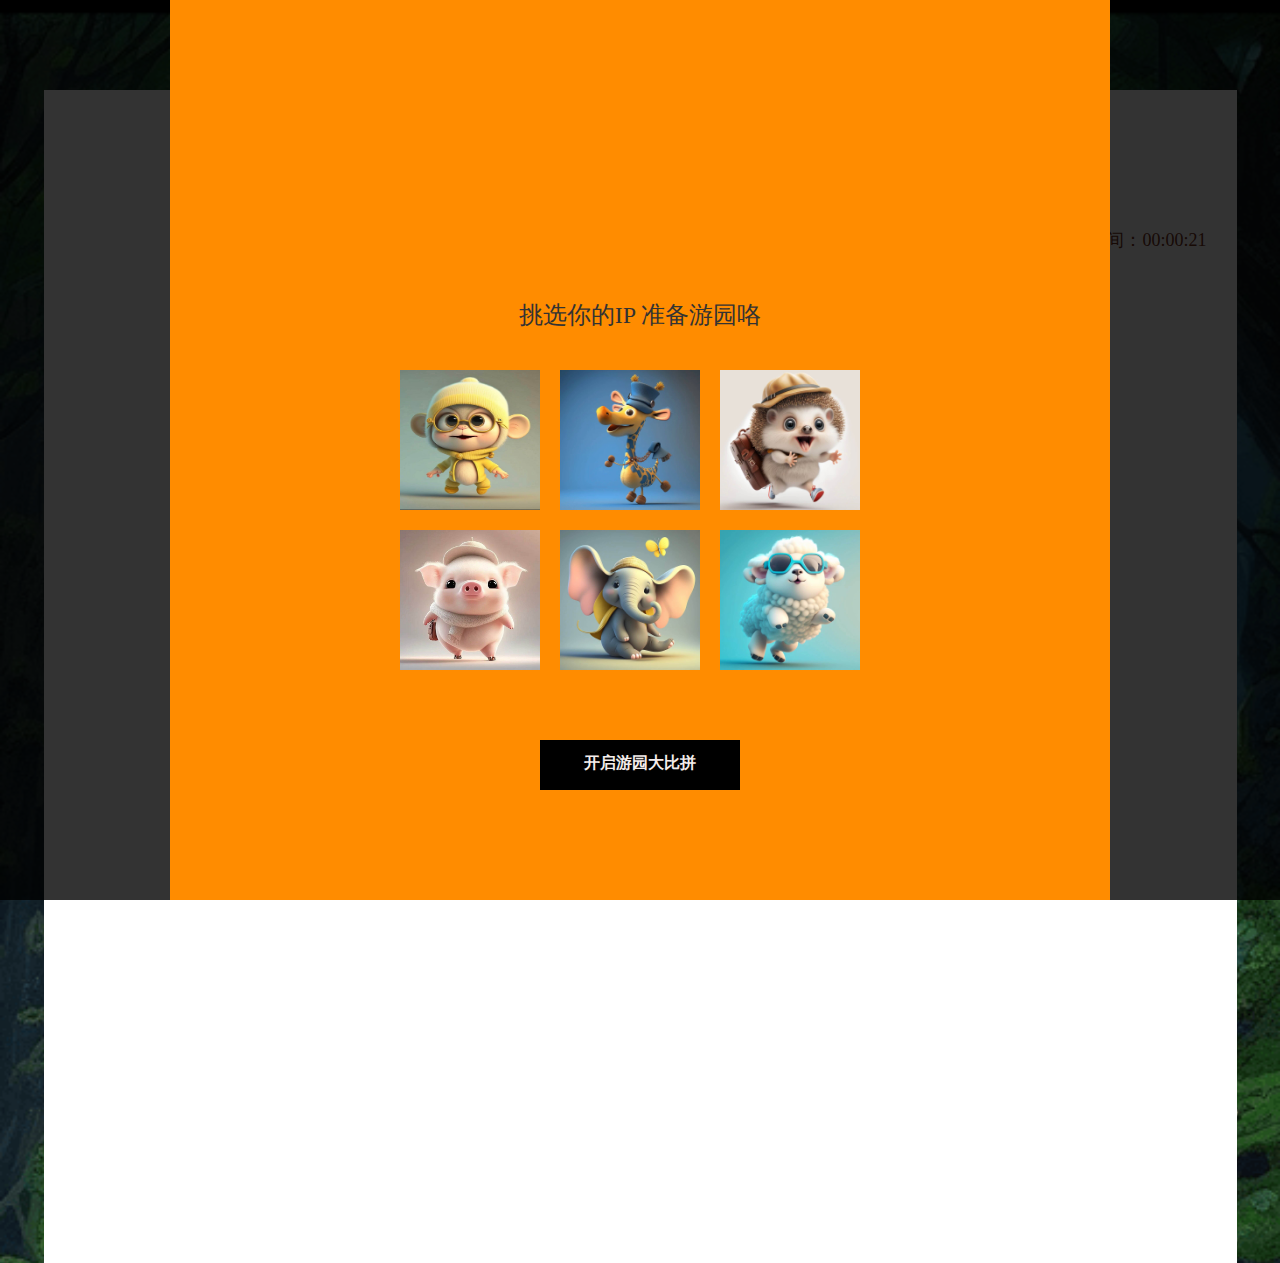
<file: index.html>
<!DOCTYPE html>
<html lang="en">

<head>
  <meta charset="UTF-8">
  <meta http-equiv="X-UA-Compatible" content="IE=edge">
  <meta name="viewport" content="width=device-width, initial-scale=1.0">
  <title>Document</title>
  <link rel="stylesheet" href="./css/base.css">
  <link rel="stylesheet" href="./css/index.css">
</head>

<body id="index">
  <div class="mainbox">
    <h1>丛林游园大比“拼”</h1>
    <div class="topbox">
      <a href="./index.html">再次选择IP</a>
      <span class="fr" id="timer">比“拼”时间：00:00:21</span>
    </div>
    <div class="grid-container">
      <!-- <div class="grid-item c1"></div>
      <div class="grid-item c2"></div>
      <div class="grid-item c3"></div>
      <div class="grid-item c4"></div>
      <div class="grid-item c5"></div>
      <div class="grid-item c6"></div>
      <div class="grid-item c7"></div>
      <div class="grid-item c8"></div>
      <div class="grid-item c9"></div> -->
    </div>
  </div>
  <div id="startbox">
    <div class="content">
      <p>挑选你的IP 准备游园咯</p>
      <div class="fn-clear">
        <div class="png fl"><img src="./images/1.jpg" pid="g1" alt=""></div>
        <div class="png fl"><img src="./images/2.jpg" pid="g2" alt=""></div>
        <div class="png fl"><img src="./images/3.jpg" pid="g3" alt=""></div>
        <div class="png fl"><img src="./images/4.jpg" pid="g4" alt=""></div>
        <div class="png fl"><img src="./images/5.jpg" pid="g5" alt=""></div>
        <div class="png fl"><img src="./images/6.jpg" pid="g6" alt=""></div>
      </div>
      <a href="javascript:;" id="start">开启游园大比拼</a>
    </div>
  </div>
  <script>
    var stopstate = false;/* 游戏结束状态判断 */
    var times = '';
    /* 乱序函数(1-9) */
    function shuffleNumbers () {
      // Create an array with numbers 1 to 9
      var numbers = [1, 2, 3, 4, 5, 6, 7, 8, 9];

      // Shuffle the array
      for (var i = numbers.length - 1; i > 0; i--) {
        var j = Math.floor(Math.random() * (i + 1));
        var temp = numbers[i];
        numbers[i] = numbers[j];
        numbers[j] = temp;
      }

      // Return the shuffled array
      return numbers;
    }


    /* 渲染拼图 */
    function showlist () {
      var shuffledArray = shuffleNumbers();
      console.log(shuffledArray);
      var html = '';
      shuffledArray.forEach((ele) => {
        html += `
          <div class="grid-item c${ele}" uid="c${ele}"></div>
        `
      })
      document.querySelector('.grid-container').innerHTML = html;
      bindClick()

    }
    /* 绑定点击事件 */
    function bindClick () {
      // 获取所有的grid-item元素
      var gridItems = document.getElementsByClassName('grid-item');

      // 循环遍历每个grid-item元素
      for (var i = 0; i < gridItems.length; i++) {
        var gridItem = gridItems[i];

        // 添加点击事件监听器
        gridItem.addEventListener('click', function () {
          // 检查是否存在类名sure
          var hasSureClass = this.classList.contains('sure');
          // 判断添加或移除类名sure
          if (!hasSureClass) {
            // 添加类名sure
            this.classList.add('sure');
          } else {
            // 移除类名sure
            this.classList.remove('sure');
          }
          // 判断是否存在2个带有sure类名的grid-item元素
          if (document.getElementsByClassName('sure').length === 2) {
            // 获取所有的grid-item元素
            var gridItems = document.getElementsByClassName('grid-item');

            // 获取具有sure类名的元素
            var sureElements = document.getElementsByClassName('sure');

            // 判断是否存在两个带有sure类名的元素
            if (sureElements.length === 2) {
              // 获取两个div元素
              console.log(sureElements[0].getAttribute('uid'))
              var firstIndex = sureElements[0].getAttribute('uid');
              var secondIndex = sureElements[1].getAttribute('uid');

              // 交换位置
              sureElements[0].classList.remove(firstIndex);
              sureElements[0].classList.add(secondIndex);
              sureElements[1].classList.remove(secondIndex)
              sureElements[1].classList.add(firstIndex)
              sureElements[0].setAttribute('uid', secondIndex);
              sureElements[1].setAttribute('uid', firstIndex);
            }

            // 移除类名sure
            setTimeout(function () {
              document.querySelectorAll('.grid-item').forEach((ele) => {
                ele.classList.remove('sure');
              })
            }, 1000)
          } else {

          }
          if (checkGridItemOrder() == true) {
            setTimeout(function () {
              stopstate = true;
              alert('拼图完成,共计耗时：' + times)
            }, 1000)
          }
        });
      }


    }
    /* 编写验证方法是否拼图完成 */
    function checkGridItemOrder () {
      var gridContainer = document.querySelector('.grid-container');
      var gridItems = gridContainer.getElementsByClassName('grid-item');
      let list = []
      for (var i = 0; i < gridItems.length; i++) {
        var className = 'c' + (i + 1);

        if (!gridItems[i].classList.contains(className)) {
          list.push(false)
          return false;
        } else {
          list.push(true)
        }
      }
      console.log(list)

      return true;
    }

    /* 点击开始游戏 */
    document.querySelector('#start').addEventListener('click', function () {

      var imageUrl = document.querySelector('#startbox .png.active img');
      console.log(imageUrl)
      if (imageUrl) {
        var pid = imageUrl.getAttribute('pid');
        document.querySelector('.grid-container').classList.add(pid);
        showlist()
        document.querySelector('#startbox').style.display = 'none';
        startTimer()
      } else {
        alert('请选择图片')
      }

    })

    /* 选择图片开始拼图游戏 */
    document.querySelectorAll('#startbox .png').forEach((ele, i) => {
      ele.addEventListener('click', function () {
        document.querySelectorAll('#startbox .png').forEach((dom, m) => {
          dom.classList.remove('active')
        })
        ele.classList.add('active')

      })
    })
    /* 游戏计时 */
    function startTimer () {
      let seconds = 0;
      let minutes = 0;
      let hours = 0;

      function updateTimer () {
        if (stopstate == false) {
          /* 没结束才启动计时器 */
          seconds++;
          if (seconds == 60) {
            seconds = 0;
            minutes++;
            if (minutes == 60) {
              minutes = 0;
              hours++;
            }
          }

          const timerElement = document.getElementById("timer");
          times = formatTime(hours) + ":" + formatTime(minutes) + ":" + formatTime(seconds);
          timerElement.textContent = '游戏时间：' + times
        }

      }

      function formatTime (time) {
        return time < 10 ? "0" + time : time;
      }

      setInterval(updateTimer, 1000);
    }
  </script>
</body>

</html>
</file>
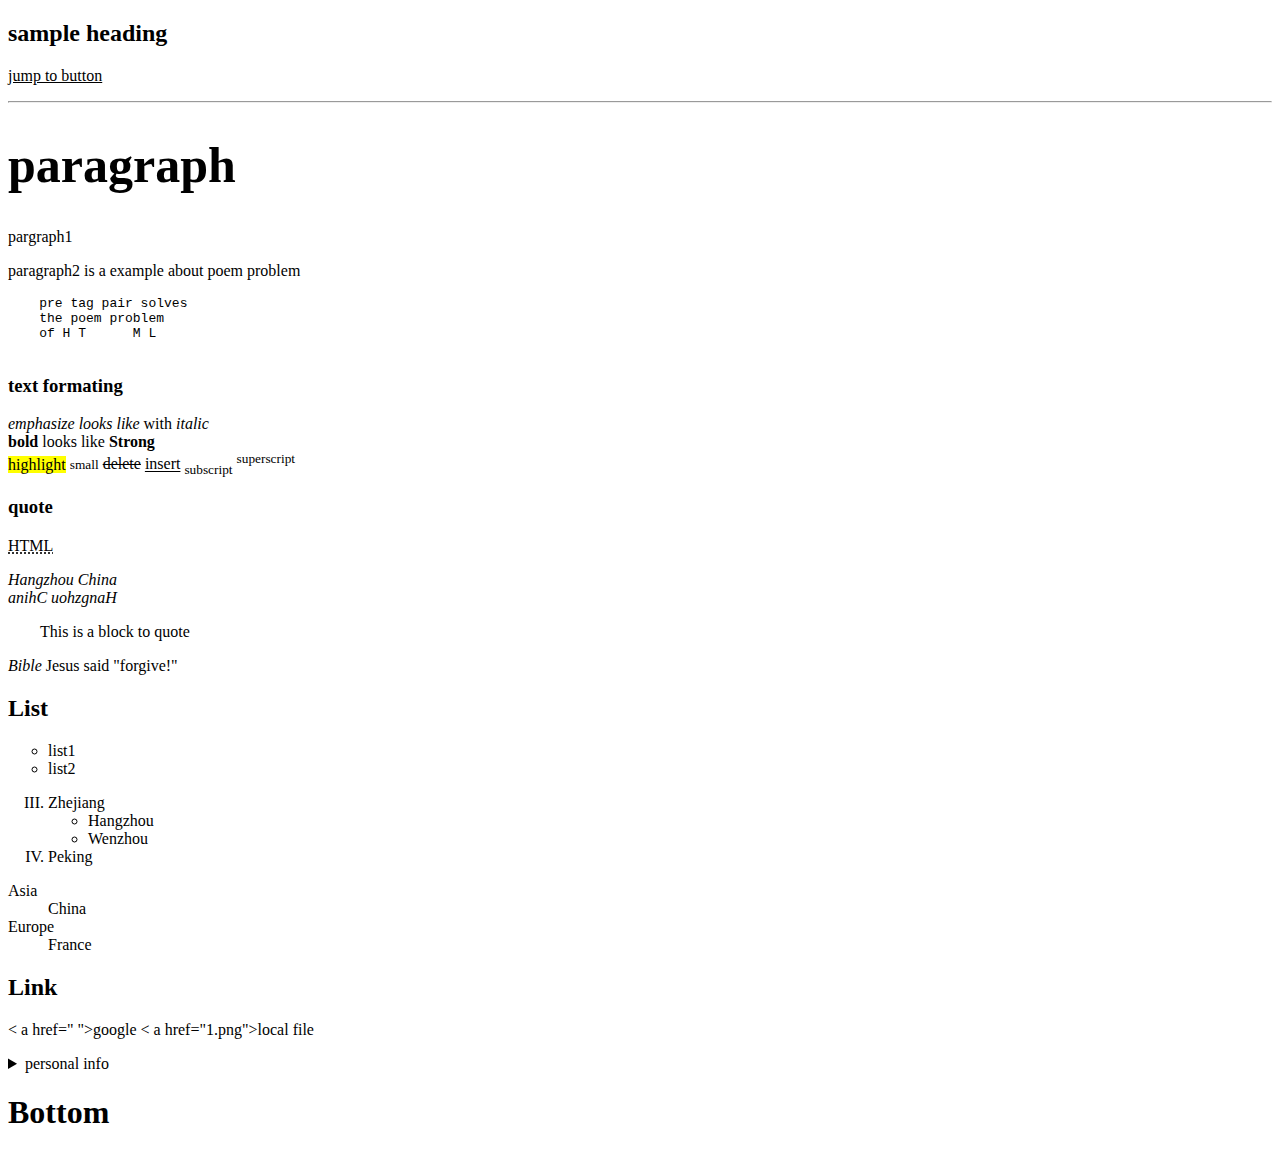
<file: zuoye1.html>
<!DOCTYPE html>
<html lang="en">
<head>
    <meta charset="UTF-8">
    <meta http-equiv="X-UA-Compatible" content="IE=edge">
    <meta name="viewport" content="width=device-width, initial-scale=1.0">
    <title>Document</title>
</head>
<body>
<param name="" value="">
    <h2>sample heading </h2>
    <p><a herf="www.baidu.X-UA-Compatible"><ins>jump to button</ins> </ a></p >
<hr>
<h1 style="font-size: 50px;">paragraph</h1>
<p>pargraph1</p >
<p>paragraph2 is a example about poem problem
</p >
<pre>
    pre tag pair solves
    the poem problem 
    of H T      M L

</pre>
<h3>text formating</h3>
<p>
<i>emphasize looks like </i>with <i>italic</i>
<br>
<b>bold</b> looks like <b>Strong </b>
<br>
<mark>highlight</mark>
<small>small</small>
<del>delete</del>
<ins>insert</ins>
<sub>subscript</sub>
<sup>superscript</sup>
</p >
<h3>quote</h3>
<p><abbr title="HyperText Mark-up Language ">HTML</abbr></p >
<address>Hangzhou China
    <br>
    anihC uohzgnaH
</address>
<p> &nbsp&nbsp&nbsp&nbsp&nbsp&nbsp&nbsp&nbspThis is a block to quote</p >
<p><i>Bible</i> Jesus said "forgive!"</p >
<h2>List</h2>
<ul style="list-style-type:circle;">
    <li>list1</li>
    <li>list2</li>
  </ul> 
  <ol type="I" start="3
  ">
    <li>Zhejiang</li>
    <ul style="list-style-type:circle;">
        <li>Hangzhou</li>
        <li>Wenzhou</li>
      </ul> 
    <li>Peking</li>
</ol> 
<dl>
    <dt>Asia</dt>
    <dd>China</dd>
    <dt>Europe</dt>
    <dd>France</dd>
  </dl>
  <h2>Link</h2>
  <p>< a href=" ">google</ a>
    < a href="1.png">local file</ a>
</p >
<details>
    <summary>personal info
    </summary>
    <p>name:一诺</p >
    <p>age:20</p >
</details>
<h1>Bottom
</h1>
</file>
<file: css/base.css>
html {
    background-color: #fff
}

em,
i {
    font-style: normal
}

button,
fieldset,
input,
label,
legend,
option,
select,
textarea {
    font-family: "微软雅黑", tahoma, verdana, arial, STHeiTi, simsun, sans-serif
}

h1,
h2,
h3,
h4,
h5,
h6 {
    font-size: 100%;
    font-weight: 500
}

* {
    font-family: "微软雅黑" !important;
    margin: 0;
    padding: 0;
    font-family: Helvetica;
    outline: 0;
    -webkit-tap-highlight-color: transparent
}

a:focus {
    text-decoration: none !important
}

a:link {
    text-decoration: none !important
}

a:visited {
    text-decoration: none !important
}

a:hover {
    text-decoration: none !important
}

li {
    list-style-type: none
}

img {
    border: 0
}

body {
    margin: 0;
    padding: 0;
    background-color: none
}

div {
    display: block
}

a {
    cursor: pointer
}

a,
input {
    outline: 0
}

a:visited {
    text-decoration: none
}

a:active {
    color: #fff
}

span {
    color: #ccc
}

span:active {
    color: #fff
}

img {
    margin: 0
}

a,
p {
    margin: 0;
    padding: 0;
    text-align: center;
    text-decoration: none;
    color: #999
}

li,
ul {
    margin: 0;
    padding: 0;
    list-style-type: none
}

h1,
h2,
h3,
h4,
h5,
h6 {
    margin: 0;
    padding: 0
}

.HideFocus {
    outline: 0
}

input::-webkit-inner-spin-button,
input::-webkit-outer-spin-button {
    -webkit-appearance: none !important;
    margin: 0
}

input[type=number] {
    -moz-appearance: textfield
}

button,
input,
select,
textarea {
    outline: 0
}

textarea {
    resize: none
}
a[href]:not([class]) {
    color: #666;
    text-decoration: none
}

.fl {
    float: left
}

.fr {
    float: right
}

.tc {
    text-align: center
}

.tl {
    text-align: left
}

.tr {
    text-align: right
}

.fn-clear:after {
    visibility: hidden;
    display: block;
    font-size: 0;
    content: " ";
    clear: both;
    height: 0
}

.cut_line {
    height: 1rem;
    border: .1rem solid #e4e4e4;
    background-color: #f5f5f5;
    display: block
}

.fixed_top {
    position: fixed;
    top: 0;
    display: block;
    width: 100%
}

.text_hide {
    vertical-align: middle;
    white-space: nowrap;
    text-overflow: ellipsis;
    overflow: hidden
}

.show {
    display: block !important
}

.hide {
    display: none
}

.btn-group {
    justify-content: space-between;
    flex-direction: row;
    flex-wrap: wrap;
    display: flex
}

.btn-group .btn {
    flex-grow: 1
}

.scroll {
    -webkit-overflow-scrolling: touch
}
</file>
<file: css/index.css>
#index {
  background: transparent url('../images/bjt.png') no-repeat top fixed;
  background-size: cover;
  padding-top: 60px;
}
.topbox {
  position: relative;
}
.topbox #timer {
  position: absolute;
  right: 30px;
  top: 10px;
  color: #73331c;
  font-size: 18px;
  line-height: 40px;
}
.topbox a {
  display: block;
  margin: auto;
  background-size: cover;
  width: 171px;
  height: 46px;
  line-height: 46px;
  font-weight: bold;
  color: #73331c;
}
/* 单个九宫格元素 */
.mainbox {
  margin: 30px auto 0 auto;
  background-color: #fff;
  background-size: cover;
  width: 1193px;
  height: 1173px;
}
.mainbox h1 {
  background-size: contain;
  text-align: center;
  font-size: 60px;
  font-weight: bold;
  color: #73331c;
  line-height: 120px;
}
/* 九宫格容器 */
.grid-container {
  display: grid;
  grid-template-columns: repeat(3, 1fr);
  grid-template-rows: repeat(3, 1fr);
  gap: 15px;
  width: 750px;
  margin: 0 auto 0 auto;
  padding-top: 30px;
}
/* 设置不同图片 */
.grid-container.g1 .grid-item {
  background-image: url('../images/1.jpg');
}
.grid-container.g2 .grid-item {
  background-image: url('../images/2.jpg');
}
.grid-container.g3 .grid-item {
  background-image: url('../images/3.jpg');
}
.grid-container.g4 .grid-item {
  background-image: url('../images/4.jpg');
}
.grid-container.g5 .grid-item {
  background-image: url('../images/5.jpg');
}
.grid-container.g6 .grid-item {
  background-image: url('../images/6.jpg');
}
.grid-item {
  width: 250px;
  height: 250px;
  background-size: 750px 750px !important;
  transition: all 0.6s;
  position: relative;
  border-radius: 10px;
  border: 4px solid #fff;
}
.result {
  position: fixed;
  left: 0;
  top: 0;
  transform: translate(-50%, -50%);
  opacity: 0;
  width: 0;
  height: 0;
}
.result img {
  width: 100%;
  height: 100%;
  display: block;
}
.result.show {
  display: block;
  opacity: 1;
  width: 750px;
  height: 750px;
}
.grid-container .grid-item.sure {
  box-shadow: 0px 4px 14px #73331c;
}
.grid-container .grid-item.c1 {
  background-position: 0px 0px;
}
.grid-container .grid-item.c2 {
  background-position: -250px 0px;
}
.grid-container .grid-item.c3 {
  background-position: -500px 0px;
}
.grid-container .grid-item.c4 {
  background-position: 0px -250px;
}
.grid-container .grid-item.c5 {
  background-position: -250px -250px;
}
.grid-container .grid-item.c6 {
  background-position: -500px -250px;
}
.grid-container .grid-item.c7 {
  background-position: 0px -500px;
}
.grid-container .grid-item.c8 {
  background-position: -250px -500px;
}
.grid-container .grid-item.c9 {
  background-position: -500px -500px;
}
/* 开始游戏 */
#startbox {
  position: fixed;
  background-color: rgba(0, 0, 0, 0.8);
  z-index: 999;
  left: 0;
  top: 0;
  width: 100%;
  height: 100%;
}
#startbox .content {
  position: absolute;
  left: 50%;
  top: 50%;
  transform: translate(-50%, -50%);
  padding: 200px 120px 0 120px;
  background-color: darkorange;
  width: 700px;
  height: 700px;
}
#startbox .content p {
  color: #333;
  line-height: 90px;
  font-size: 24px;
  padding-top: 70px;
}
#startbox .content .fn-clear {
  width: 500px;
  margin: auto;
}
#startbox .content .fn-clear .png {
  width: 140px;
  height: 140px;
  margin: 10px;
  overflow: hidden;
  transition: all 0.6s;
}
#startbox .content .fn-clear .png img {
  width: 140px;
  height: 140px;
  display: block;
  transition: all 0.6s;
}
#startbox .content .fn-clear .png:hover img {
  transform: scale(1.2);
}
#startbox .content .fn-clear .png.active {
  box-shadow: 0px 0px 4px #73331c;
  border-radius: 10px;
  border: 4px solid #fff;
  box-sizing: border-box;
}
#startbox .content .fn-clear .png.active img {
  transform: scale(1.2);
}
#startbox .content #start {
  display: block;
  margin: 60px auto;
  background-color: black;
  background-size: cover;
  width: 200px;
  height: 50px;
  line-height: 46px;
  font-weight: bold;
  color: #f4edeb;
}
</file>
